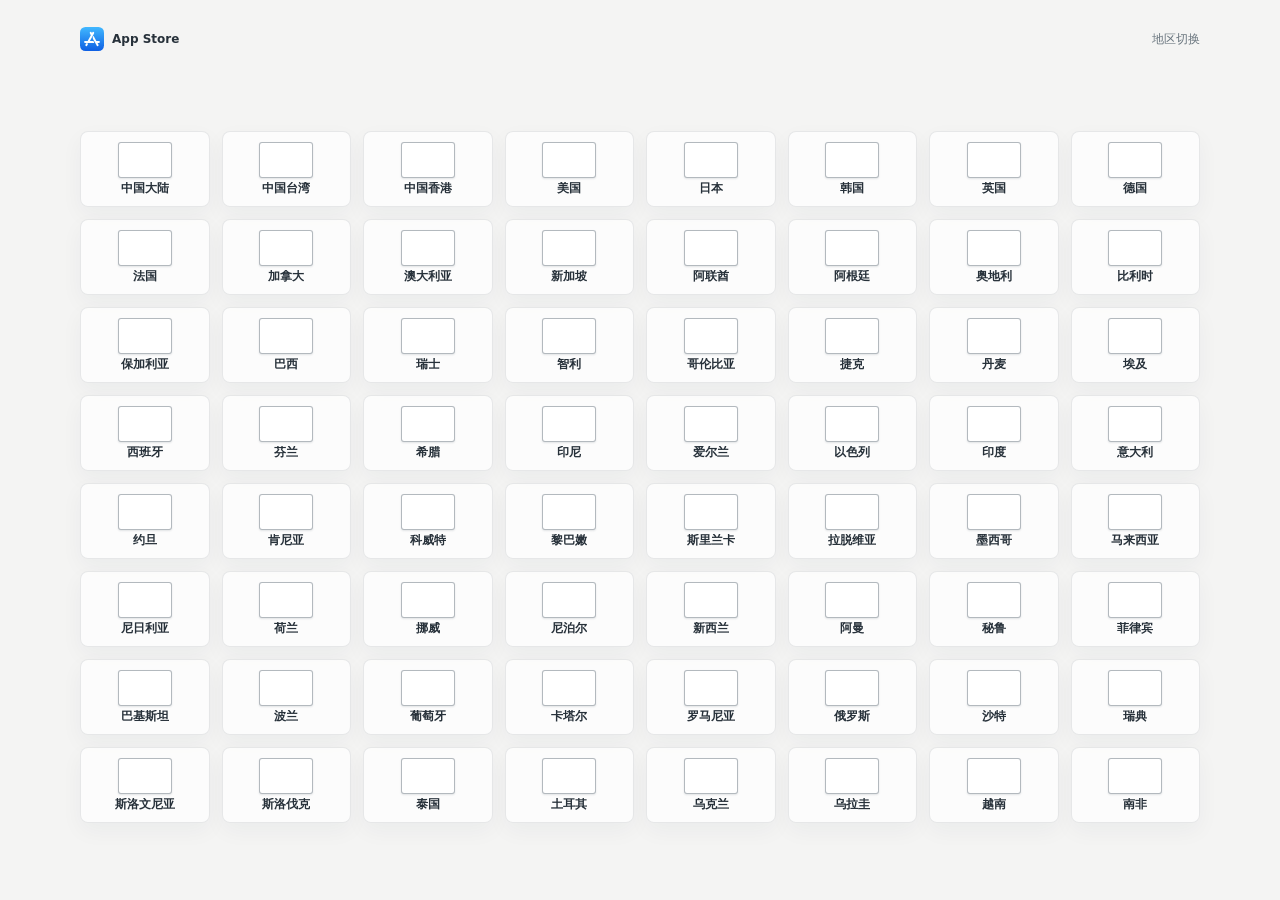
<file: index.html>
<!doctype html>
<html lang="zh-CN">
  <head>
    <meta charset="UTF-8" />
    <meta name="viewport" content="width=device-width, initial-scale=1.0" />
    <meta name="theme-color" content="#f4f4f3" />
    <meta name="description" content="选择地区，直接打开对应的 Apple App Store。" />
    <title>App Store 地区切换</title>
    <link rel="icon" type="image/svg+xml" href="images/icon.svg" />
    <link rel="apple-touch-icon" sizes="180x180" href="images/apple-touch-icon.png" />
    <link rel="preconnect" href="https://registry.npmmirror.com" crossorigin />
    <link rel="stylesheet" href="https://registry.npmmirror.com/lxgw-wenkai-screen-web/1.522.0/files/style.css" />
    <link rel="stylesheet" href="https://registry.npmmirror.com/flag-icons/7.0.0/files/css/flag-icons.min.css" />
    <link rel="stylesheet" href="assets/styles.css" />
    <script src="assets/app.js" defer></script>
  </head>
  <body>
    <div class="page-shell">
      <header class="site-header">
        <a class="brand" href="./" aria-label="App Store 地区切换首页">
          <img class="brand-mark" src="images/icon.svg" alt="" />
          <span>App Store</span>
        </a>
        <span class="header-note">地区切换</span>
      </header>

      <main>
        <section class="store-list" aria-label="App Store 地区列表">
          <a class="region-card" href="itms-apps://itunes.apple.com/WebObjects/MZStore.woa/wa/resetAndRedirect?dsf=143465&amp;mt=8&amp;cc=cn" aria-label="打开中国大陆 App Store">
            <span class="region-icon" aria-hidden="true"><span class="fi fi-cn"></span></span>
            <span class="region-name">中国大陆</span>
            <span class="region-caption" aria-hidden="true">CN</span>
          </a>
          <a class="region-card" href="itms-apps://itunes.apple.com/WebObjects/MZStore.woa/wa/resetAndRedirect?dsf=143470&amp;mt=8&amp;cc=tw" aria-label="打开中国台湾 App Store">
            <span class="region-icon" aria-hidden="true"><span class="fi fi-cn"></span></span>
            <span class="region-name">中国台湾</span>
            <span class="region-caption" aria-hidden="true">TW</span>
          </a>
          <a class="region-card" href="itms-apps://itunes.apple.com/WebObjects/MZStore.woa/wa/resetAndRedirect?dsf=143463&amp;mt=8&amp;cc=hk" aria-label="打开中国香港 App Store">
            <span class="region-icon" aria-hidden="true"><span class="fi fi-hk"></span></span>
            <span class="region-name">中国香港</span>
            <span class="region-caption" aria-hidden="true">HK</span>
          </a>
          <a class="region-card" href="itms-apps://itunes.apple.com/WebObjects/MZStore.woa/wa/resetAndRedirect?dsf=143441&amp;mt=8&amp;cc=us" aria-label="打开美国 App Store">
            <span class="region-icon" aria-hidden="true"><span class="fi fi-us"></span></span>
            <span class="region-name">美国</span>
            <span class="region-caption" aria-hidden="true">US</span>
          </a>
          <a class="region-card" href="itms-apps://itunes.apple.com/WebObjects/MZStore.woa/wa/resetAndRedirect?dsf=143462&amp;mt=8&amp;cc=jp" aria-label="打开日本 App Store">
            <span class="region-icon" aria-hidden="true"><span class="fi fi-jp"></span></span>
            <span class="region-name">日本</span>
            <span class="region-caption" aria-hidden="true">JP</span>
          </a>
          <a class="region-card" href="itms-apps://itunes.apple.com/WebObjects/MZStore.woa/wa/resetAndRedirect?dsf=143466&amp;mt=8&amp;cc=kr" aria-label="打开韩国 App Store">
            <span class="region-icon" aria-hidden="true"><span class="fi fi-kr"></span></span>
            <span class="region-name">韩国</span>
            <span class="region-caption" aria-hidden="true">KR</span>
          </a>
          <a class="region-card" href="itms-apps://itunes.apple.com/WebObjects/MZStore.woa/wa/resetAndRedirect?dsf=143444&amp;mt=8&amp;cc=gb" aria-label="打开英国 App Store">
            <span class="region-icon" aria-hidden="true"><span class="fi fi-gb"></span></span>
            <span class="region-name">英国</span>
            <span class="region-caption" aria-hidden="true">GB</span>
          </a>
          <a class="region-card" href="itms-apps://itunes.apple.com/WebObjects/MZStore.woa/wa/resetAndRedirect?dsf=143443&amp;mt=8&amp;cc=de" aria-label="打开德国 App Store">
            <span class="region-icon" aria-hidden="true"><span class="fi fi-de"></span></span>
            <span class="region-name">德国</span>
            <span class="region-caption" aria-hidden="true">DE</span>
          </a>
          <a class="region-card" href="itms-apps://itunes.apple.com/WebObjects/MZStore.woa/wa/resetAndRedirect?dsf=143442&amp;mt=8&amp;cc=fr" aria-label="打开法国 App Store">
            <span class="region-icon" aria-hidden="true"><span class="fi fi-fr"></span></span>
            <span class="region-name">法国</span>
            <span class="region-caption" aria-hidden="true">FR</span>
          </a>
          <a class="region-card" href="itms-apps://itunes.apple.com/WebObjects/MZStore.woa/wa/resetAndRedirect?dsf=143455&amp;mt=8&amp;cc=ca" aria-label="打开加拿大 App Store">
            <span class="region-icon" aria-hidden="true"><span class="fi fi-ca"></span></span>
            <span class="region-name">加拿大</span>
            <span class="region-caption" aria-hidden="true">CA</span>
          </a>
          <a class="region-card" href="itms-apps://itunes.apple.com/WebObjects/MZStore.woa/wa/resetAndRedirect?dsf=143460&amp;mt=8&amp;cc=au" aria-label="打开澳大利亚 App Store">
            <span class="region-icon" aria-hidden="true"><span class="fi fi-au"></span></span>
            <span class="region-name">澳大利亚</span>
            <span class="region-caption" aria-hidden="true">AU</span>
          </a>
          <a class="region-card" href="itms-apps://itunes.apple.com/WebObjects/MZStore.woa/wa/resetAndRedirect?dsf=143464&amp;mt=8&amp;cc=sg" aria-label="打开新加坡 App Store">
            <span class="region-icon" aria-hidden="true"><span class="fi fi-sg"></span></span>
            <span class="region-name">新加坡</span>
            <span class="region-caption" aria-hidden="true">SG</span>
          </a>
          <a class="region-card" href="itms-apps://itunes.apple.com/WebObjects/MZStore.woa/wa/resetAndRedirect?dsf=143481&amp;mt=8&amp;cc=ae" aria-label="打开 AE App Store">
            <span class="region-icon" aria-hidden="true"><span class="fi fi-ae"></span></span>
            <span class="region-name">阿联酋</span>
            <span class="region-caption" aria-hidden="true">AE</span>
          </a>
          <a class="region-card" href="itms-apps://itunes.apple.com/WebObjects/MZStore.woa/wa/resetAndRedirect?dsf=143505&amp;mt=8&amp;cc=ar" aria-label="打开 AR App Store">
            <span class="region-icon" aria-hidden="true"><span class="fi fi-ar"></span></span>
            <span class="region-name">阿根廷</span>
            <span class="region-caption" aria-hidden="true">AR</span>
          </a>
          <a class="region-card" href="itms-apps://itunes.apple.com/WebObjects/MZStore.woa/wa/resetAndRedirect?dsf=143445&amp;mt=8&amp;cc=at" aria-label="打开 AT App Store">
            <span class="region-icon" aria-hidden="true"><span class="fi fi-at"></span></span>
            <span class="region-name">奥地利</span>
            <span class="region-caption" aria-hidden="true">AT</span>
          </a>
          <a class="region-card" href="itms-apps://itunes.apple.com/WebObjects/MZStore.woa/wa/resetAndRedirect?dsf=143446&amp;mt=8&amp;cc=be" aria-label="打开 BE App Store">
            <span class="region-icon" aria-hidden="true"><span class="fi fi-be"></span></span>
            <span class="region-name">比利时</span>
            <span class="region-caption" aria-hidden="true">BE</span>
          </a>
          <a class="region-card" href="itms-apps://itunes.apple.com/WebObjects/MZStore.woa/wa/resetAndRedirect?dsf=143526&amp;mt=8&amp;cc=bg" aria-label="打开 BG App Store">
            <span class="region-icon" aria-hidden="true"><span class="fi fi-bg"></span></span>
            <span class="region-name">保加利亚</span>
            <span class="region-caption" aria-hidden="true">BG</span>
          </a>
          <a class="region-card" href="itms-apps://itunes.apple.com/WebObjects/MZStore.woa/wa/resetAndRedirect?dsf=143503&amp;mt=8&amp;cc=br" aria-label="打开 BR App Store">
            <span class="region-icon" aria-hidden="true"><span class="fi fi-br"></span></span>
            <span class="region-name">巴西</span>
            <span class="region-caption" aria-hidden="true">BR</span>
          </a>
          <a class="region-card" href="itms-apps://itunes.apple.com/WebObjects/MZStore.woa/wa/resetAndRedirect?dsf=143459&amp;mt=8&amp;cc=ch" aria-label="打开 CH App Store">
            <span class="region-icon" aria-hidden="true"><span class="fi fi-ch"></span></span>
            <span class="region-name">瑞士</span>
            <span class="region-caption" aria-hidden="true">CH</span>
          </a>
          <a class="region-card" href="itms-apps://itunes.apple.com/WebObjects/MZStore.woa/wa/resetAndRedirect?dsf=143483&amp;mt=8&amp;cc=cl" aria-label="打开 CL App Store">
            <span class="region-icon" aria-hidden="true"><span class="fi fi-cl"></span></span>
            <span class="region-name">智利</span>
            <span class="region-caption" aria-hidden="true">CL</span>
          </a>
          <a class="region-card" href="itms-apps://itunes.apple.com/WebObjects/MZStore.woa/wa/resetAndRedirect?dsf=143501&amp;mt=8&amp;cc=co" aria-label="打开 CO App Store">
            <span class="region-icon" aria-hidden="true"><span class="fi fi-co"></span></span>
            <span class="region-name">哥伦比亚</span>
            <span class="region-caption" aria-hidden="true">CO</span>
          </a>
          <a class="region-card" href="itms-apps://itunes.apple.com/WebObjects/MZStore.woa/wa/resetAndRedirect?dsf=143489&amp;mt=8&amp;cc=cz" aria-label="打开 CZ App Store">
            <span class="region-icon" aria-hidden="true"><span class="fi fi-cz"></span></span>
            <span class="region-name">捷克</span>
            <span class="region-caption" aria-hidden="true">CZ</span>
          </a>
          <a class="region-card" href="itms-apps://itunes.apple.com/WebObjects/MZStore.woa/wa/resetAndRedirect?dsf=143458&amp;mt=8&amp;cc=dk" aria-label="打开 DK App Store">
            <span class="region-icon" aria-hidden="true"><span class="fi fi-dk"></span></span>
            <span class="region-name">丹麦</span>
            <span class="region-caption" aria-hidden="true">DK</span>
          </a>
          <a class="region-card" href="itms-apps://itunes.apple.com/WebObjects/MZStore.woa/wa/resetAndRedirect?dsf=143516&amp;mt=8&amp;cc=eg" aria-label="打开 EG App Store">
            <span class="region-icon" aria-hidden="true"><span class="fi fi-eg"></span></span>
            <span class="region-name">埃及</span>
            <span class="region-caption" aria-hidden="true">EG</span>
          </a>
          <a class="region-card" href="itms-apps://itunes.apple.com/WebObjects/MZStore.woa/wa/resetAndRedirect?dsf=143454&amp;mt=8&amp;cc=es" aria-label="打开 ES App Store">
            <span class="region-icon" aria-hidden="true"><span class="fi fi-es"></span></span>
            <span class="region-name">西班牙</span>
            <span class="region-caption" aria-hidden="true">ES</span>
          </a>
          <a class="region-card" href="itms-apps://itunes.apple.com/WebObjects/MZStore.woa/wa/resetAndRedirect?dsf=143447&amp;mt=8&amp;cc=fi" aria-label="打开 FI App Store">
            <span class="region-icon" aria-hidden="true"><span class="fi fi-fi"></span></span>
            <span class="region-name">芬兰</span>
            <span class="region-caption" aria-hidden="true">FI</span>
          </a>
          <a class="region-card" href="itms-apps://itunes.apple.com/WebObjects/MZStore.woa/wa/resetAndRedirect?dsf=143448&amp;mt=8&amp;cc=gr" aria-label="打开 GR App Store">
            <span class="region-icon" aria-hidden="true"><span class="fi fi-gr"></span></span>
            <span class="region-name">希腊</span>
            <span class="region-caption" aria-hidden="true">GR</span>
          </a>
          <a class="region-card" href="itms-apps://itunes.apple.com/WebObjects/MZStore.woa/wa/resetAndRedirect?dsf=143476&amp;mt=8&amp;cc=id" aria-label="打开 ID App Store">
            <span class="region-icon" aria-hidden="true"><span class="fi fi-id"></span></span>
            <span class="region-name">印尼</span>
            <span class="region-caption" aria-hidden="true">ID</span>
          </a>
          <a class="region-card" href="itms-apps://itunes.apple.com/WebObjects/MZStore.woa/wa/resetAndRedirect?dsf=143449&amp;mt=8&amp;cc=ie" aria-label="打开 IE App Store">
            <span class="region-icon" aria-hidden="true"><span class="fi fi-ie"></span></span>
            <span class="region-name">爱尔兰</span>
            <span class="region-caption" aria-hidden="true">IE</span>
          </a>
          <a class="region-card" href="itms-apps://itunes.apple.com/WebObjects/MZStore.woa/wa/resetAndRedirect?dsf=143491&amp;mt=8&amp;cc=il" aria-label="打开 IL App Store">
            <span class="region-icon" aria-hidden="true"><span class="fi fi-il"></span></span>
            <span class="region-name">以色列</span>
            <span class="region-caption" aria-hidden="true">IL</span>
          </a>
          <a class="region-card" href="itms-apps://itunes.apple.com/WebObjects/MZStore.woa/wa/resetAndRedirect?dsf=143467&amp;mt=8&amp;cc=in" aria-label="打开 IN App Store">
            <span class="region-icon" aria-hidden="true"><span class="fi fi-in"></span></span>
            <span class="region-name">印度</span>
            <span class="region-caption" aria-hidden="true">IN</span>
          </a>
          <a class="region-card" href="itms-apps://itunes.apple.com/WebObjects/MZStore.woa/wa/resetAndRedirect?dsf=143450&amp;mt=8&amp;cc=it" aria-label="打开 IT App Store">
            <span class="region-icon" aria-hidden="true"><span class="fi fi-it"></span></span>
            <span class="region-name">意大利</span>
            <span class="region-caption" aria-hidden="true">IT</span>
          </a>
          <a class="region-card" href="itms-apps://itunes.apple.com/WebObjects/MZStore.woa/wa/resetAndRedirect?dsf=143528&amp;mt=8&amp;cc=jo" aria-label="打开 JO App Store">
            <span class="region-icon" aria-hidden="true"><span class="fi fi-jo"></span></span>
            <span class="region-name">约旦</span>
            <span class="region-caption" aria-hidden="true">JO</span>
          </a>
          <a class="region-card" href="itms-apps://itunes.apple.com/WebObjects/MZStore.woa/wa/resetAndRedirect?dsf=143529&amp;mt=8&amp;cc=ke" aria-label="打开 KE App Store">
            <span class="region-icon" aria-hidden="true"><span class="fi fi-ke"></span></span>
            <span class="region-name">肯尼亚</span>
            <span class="region-caption" aria-hidden="true">KE</span>
          </a>
          <a class="region-card" href="itms-apps://itunes.apple.com/WebObjects/MZStore.woa/wa/resetAndRedirect?dsf=143493&amp;mt=8&amp;cc=kw" aria-label="打开 KW App Store">
            <span class="region-icon" aria-hidden="true"><span class="fi fi-kw"></span></span>
            <span class="region-name">科威特</span>
            <span class="region-caption" aria-hidden="true">KW</span>
          </a>
          <a class="region-card" href="itms-apps://itunes.apple.com/WebObjects/MZStore.woa/wa/resetAndRedirect?dsf=143497&amp;mt=8&amp;cc=lb" aria-label="打开 LB App Store">
            <span class="region-icon" aria-hidden="true"><span class="fi fi-lb"></span></span>
            <span class="region-name">黎巴嫩</span>
            <span class="region-caption" aria-hidden="true">LB</span>
          </a>
          <a class="region-card" href="itms-apps://itunes.apple.com/WebObjects/MZStore.woa/wa/resetAndRedirect?dsf=143486&amp;mt=8&amp;cc=lk" aria-label="打开 LK App Store">
            <span class="region-icon" aria-hidden="true"><span class="fi fi-lk"></span></span>
            <span class="region-name">斯里兰卡</span>
            <span class="region-caption" aria-hidden="true">LK</span>
          </a>
          <a class="region-card" href="itms-apps://itunes.apple.com/WebObjects/MZStore.woa/wa/resetAndRedirect?dsf=143519&amp;mt=8&amp;cc=lv" aria-label="打开 LV App Store">
            <span class="region-icon" aria-hidden="true"><span class="fi fi-lv"></span></span>
            <span class="region-name">拉脱维亚</span>
            <span class="region-caption" aria-hidden="true">LV</span>
          </a>
          <a class="region-card" href="itms-apps://itunes.apple.com/WebObjects/MZStore.woa/wa/resetAndRedirect?dsf=143468&amp;mt=8&amp;cc=mx" aria-label="打开 MX App Store">
            <span class="region-icon" aria-hidden="true"><span class="fi fi-mx"></span></span>
            <span class="region-name">墨西哥</span>
            <span class="region-caption" aria-hidden="true">MX</span>
          </a>
          <a class="region-card" href="itms-apps://itunes.apple.com/WebObjects/MZStore.woa/wa/resetAndRedirect?dsf=143473&amp;mt=8&amp;cc=my" aria-label="打开 MY App Store">
            <span class="region-icon" aria-hidden="true"><span class="fi fi-my"></span></span>
            <span class="region-name">马来西亚</span>
            <span class="region-caption" aria-hidden="true">MY</span>
          </a>
          <a class="region-card" href="itms-apps://itunes.apple.com/WebObjects/MZStore.woa/wa/resetAndRedirect?dsf=143561&amp;mt=8&amp;cc=ng" aria-label="打开 NG App Store">
            <span class="region-icon" aria-hidden="true"><span class="fi fi-ng"></span></span>
            <span class="region-name">尼日利亚</span>
            <span class="region-caption" aria-hidden="true">NG</span>
          </a>
          <a class="region-card" href="itms-apps://itunes.apple.com/WebObjects/MZStore.woa/wa/resetAndRedirect?dsf=143452&amp;mt=8&amp;cc=nl" aria-label="打开 NL App Store">
            <span class="region-icon" aria-hidden="true"><span class="fi fi-nl"></span></span>
            <span class="region-name">荷兰</span>
            <span class="region-caption" aria-hidden="true">NL</span>
          </a>
          <a class="region-card" href="itms-apps://itunes.apple.com/WebObjects/MZStore.woa/wa/resetAndRedirect?dsf=143457&amp;mt=8&amp;cc=no" aria-label="打开 NO App Store">
            <span class="region-icon" aria-hidden="true"><span class="fi fi-no"></span></span>
            <span class="region-name">挪威</span>
            <span class="region-caption" aria-hidden="true">NO</span>
          </a>
          <a class="region-card" href="itms-apps://itunes.apple.com/WebObjects/MZStore.woa/wa/resetAndRedirect?dsf=143484&amp;mt=8&amp;cc=np" aria-label="打开 NP App Store">
            <span class="region-icon" aria-hidden="true"><span class="fi fi-np"></span></span>
            <span class="region-name">尼泊尔</span>
            <span class="region-caption" aria-hidden="true">NP</span>
          </a>
          <a class="region-card" href="itms-apps://itunes.apple.com/WebObjects/MZStore.woa/wa/resetAndRedirect?dsf=143461&amp;mt=8&amp;cc=nz" aria-label="打开 NZ App Store">
            <span class="region-icon" aria-hidden="true"><span class="fi fi-nz"></span></span>
            <span class="region-name">新西兰</span>
            <span class="region-caption" aria-hidden="true">NZ</span>
          </a>
          <a class="region-card" href="itms-apps://itunes.apple.com/WebObjects/MZStore.woa/wa/resetAndRedirect?dsf=143562&amp;mt=8&amp;cc=om" aria-label="打开 OM App Store">
            <span class="region-icon" aria-hidden="true"><span class="fi fi-om"></span></span>
            <span class="region-name">阿曼</span>
            <span class="region-caption" aria-hidden="true">OM</span>
          </a>
          <a class="region-card" href="itms-apps://itunes.apple.com/WebObjects/MZStore.woa/wa/resetAndRedirect?dsf=143507&amp;mt=8&amp;cc=pe" aria-label="打开 PE App Store">
            <span class="region-icon" aria-hidden="true"><span class="fi fi-pe"></span></span>
            <span class="region-name">秘鲁</span>
            <span class="region-caption" aria-hidden="true">PE</span>
          </a>
          <a class="region-card" href="itms-apps://itunes.apple.com/WebObjects/MZStore.woa/wa/resetAndRedirect?dsf=143474&amp;mt=8&amp;cc=ph" aria-label="打开 PH App Store">
            <span class="region-icon" aria-hidden="true"><span class="fi fi-ph"></span></span>
            <span class="region-name">菲律宾</span>
            <span class="region-caption" aria-hidden="true">PH</span>
          </a>
          <a class="region-card" href="itms-apps://itunes.apple.com/WebObjects/MZStore.woa/wa/resetAndRedirect?dsf=143477&amp;mt=8&amp;cc=pk" aria-label="打开 PK App Store">
            <span class="region-icon" aria-hidden="true"><span class="fi fi-pk"></span></span>
            <span class="region-name">巴基斯坦</span>
            <span class="region-caption" aria-hidden="true">PK</span>
          </a>
          <a class="region-card" href="itms-apps://itunes.apple.com/WebObjects/MZStore.woa/wa/resetAndRedirect?dsf=143478&amp;mt=8&amp;cc=pl" aria-label="打开 PL App Store">
            <span class="region-icon" aria-hidden="true"><span class="fi fi-pl"></span></span>
            <span class="region-name">波兰</span>
            <span class="region-caption" aria-hidden="true">PL</span>
          </a>
          <a class="region-card" href="itms-apps://itunes.apple.com/WebObjects/MZStore.woa/wa/resetAndRedirect?dsf=143453&amp;mt=8&amp;cc=pt" aria-label="打开 PT App Store">
            <span class="region-icon" aria-hidden="true"><span class="fi fi-pt"></span></span>
            <span class="region-name">葡萄牙</span>
            <span class="region-caption" aria-hidden="true">PT</span>
          </a>
          <a class="region-card" href="itms-apps://itunes.apple.com/WebObjects/MZStore.woa/wa/resetAndRedirect?dsf=143498&amp;mt=8&amp;cc=qa" aria-label="打开 QA App Store">
            <span class="region-icon" aria-hidden="true"><span class="fi fi-qa"></span></span>
            <span class="region-name">卡塔尔</span>
            <span class="region-caption" aria-hidden="true">QA</span>
          </a>
          <a class="region-card" href="itms-apps://itunes.apple.com/WebObjects/MZStore.woa/wa/resetAndRedirect?dsf=143487&amp;mt=8&amp;cc=ro" aria-label="打开 RO App Store">
            <span class="region-icon" aria-hidden="true"><span class="fi fi-ro"></span></span>
            <span class="region-name">罗马尼亚</span>
            <span class="region-caption" aria-hidden="true">RO</span>
          </a>
          <a class="region-card" href="itms-apps://itunes.apple.com/WebObjects/MZStore.woa/wa/resetAndRedirect?dsf=143469&amp;mt=8&amp;cc=ru" aria-label="打开 RU App Store">
            <span class="region-icon" aria-hidden="true"><span class="fi fi-ru"></span></span>
            <span class="region-name">俄罗斯</span>
            <span class="region-caption" aria-hidden="true">RU</span>
          </a>
          <a class="region-card" href="itms-apps://itunes.apple.com/WebObjects/MZStore.woa/wa/resetAndRedirect?dsf=143479&amp;mt=8&amp;cc=sa" aria-label="打开 SA App Store">
            <span class="region-icon" aria-hidden="true"><span class="fi fi-sa"></span></span>
            <span class="region-name">沙特</span>
            <span class="region-caption" aria-hidden="true">SA</span>
          </a>
          <a class="region-card" href="itms-apps://itunes.apple.com/WebObjects/MZStore.woa/wa/resetAndRedirect?dsf=143456&amp;mt=8&amp;cc=se" aria-label="打开 SE App Store">
            <span class="region-icon" aria-hidden="true"><span class="fi fi-se"></span></span>
            <span class="region-name">瑞典</span>
            <span class="region-caption" aria-hidden="true">SE</span>
          </a>
          <a class="region-card" href="itms-apps://itunes.apple.com/WebObjects/MZStore.woa/wa/resetAndRedirect?dsf=143499&amp;mt=8&amp;cc=si" aria-label="打开 SI App Store">
            <span class="region-icon" aria-hidden="true"><span class="fi fi-si"></span></span>
            <span class="region-name">斯洛文尼亚</span>
            <span class="region-caption" aria-hidden="true">SI</span>
          </a>
          <a class="region-card" href="itms-apps://itunes.apple.com/WebObjects/MZStore.woa/wa/resetAndRedirect?dsf=143496&amp;mt=8&amp;cc=sk" aria-label="打开 SK App Store">
            <span class="region-icon" aria-hidden="true"><span class="fi fi-sk"></span></span>
            <span class="region-name">斯洛伐克</span>
            <span class="region-caption" aria-hidden="true">SK</span>
          </a>
          <a class="region-card" href="itms-apps://itunes.apple.com/WebObjects/MZStore.woa/wa/resetAndRedirect?dsf=143475&amp;mt=8&amp;cc=th" aria-label="打开 TH App Store">
            <span class="region-icon" aria-hidden="true"><span class="fi fi-th"></span></span>
            <span class="region-name">泰国</span>
            <span class="region-caption" aria-hidden="true">TH</span>
          </a>
          <a class="region-card" href="itms-apps://itunes.apple.com/WebObjects/MZStore.woa/wa/resetAndRedirect?dsf=143480&amp;mt=8&amp;cc=tr" aria-label="打开 TR App Store">
            <span class="region-icon" aria-hidden="true"><span class="fi fi-tr"></span></span>
            <span class="region-name">土耳其</span>
            <span class="region-caption" aria-hidden="true">TR</span>
          </a>
          <a class="region-card" href="itms-apps://itunes.apple.com/WebObjects/MZStore.woa/wa/resetAndRedirect?dsf=143492&amp;mt=8&amp;cc=ua" aria-label="打开 UA App Store">
            <span class="region-icon" aria-hidden="true"><span class="fi fi-ua"></span></span>
            <span class="region-name">乌克兰</span>
            <span class="region-caption" aria-hidden="true">UA</span>
          </a>
          <a class="region-card" href="itms-apps://itunes.apple.com/WebObjects/MZStore.woa/wa/resetAndRedirect?dsf=143514&amp;mt=8&amp;cc=uy" aria-label="打开 UY App Store">
            <span class="region-icon" aria-hidden="true"><span class="fi fi-uy"></span></span>
            <span class="region-name">乌拉圭</span>
            <span class="region-caption" aria-hidden="true">UY</span>
          </a>
          <a class="region-card" href="itms-apps://itunes.apple.com/WebObjects/MZStore.woa/wa/resetAndRedirect?dsf=143471&amp;mt=8&amp;cc=vn" aria-label="打开 VN App Store">
            <span class="region-icon" aria-hidden="true"><span class="fi fi-vn"></span></span>
            <span class="region-name">越南</span>
            <span class="region-caption" aria-hidden="true">VN</span>
          </a>
          <a class="region-card" href="itms-apps://itunes.apple.com/WebObjects/MZStore.woa/wa/resetAndRedirect?dsf=143472&amp;mt=8&amp;cc=za" aria-label="打开 ZA App Store">
            <span class="region-icon" aria-hidden="true"><span class="fi fi-za"></span></span>
            <span class="region-name">南非</span>
            <span class="region-caption" aria-hidden="true">ZA</span>
          </a>
        </section>
      </main>
    </div>
  </body>
</html>
</file>
<file: assets/styles.css>
:root {
  --ink: #27313a;
  --muted: #69757e;
  --line: rgba(39, 49, 58, .1);
  --paper: #f4f4f3;
  --card: rgba(255, 255, 255, .72);
  --accent: #68757e;
  --label-size: 12px;
  --font-text: "LXGW WenKai Screen", ui-sans-serif, system-ui, -apple-system, "PingFang SC", "Microsoft YaHei", sans-serif;

  /* 自适应布局参数：列数按屏宽、卡片高度按屏高，app.js 按剩余高度决定多少行显示国旗 */
  --cols: 8;
  --gap: 12px;
  --card-h: 76px;
  --chip-h: 22px;
  --flag-w: 54px;
  --flag-h: 36px;
}

* {
  box-sizing: border-box;
}

html {
  min-width: 320px;
  height: 100%;
  background: var(--paper);
  -webkit-text-size-adjust: 100%;
  text-size-adjust: 100%;
}

body {
  min-width: 320px;
  min-height: 100dvh;
  margin: 0;
  overflow-x: hidden;
  overflow-y: auto;
  background: var(--paper);
  color: var(--ink);
  font-family: var(--font-text);
  line-height: 1.4;
  -webkit-font-smoothing: antialiased;
}

a {
  color: inherit;
}

.page-shell {
  width: min(1120px, calc(100% - 32px));
  min-height: 100dvh;
  margin: 0 auto;
  padding: 18px 0 16px;
  display: flex;
  flex-direction: column;
}

.site-header {
  flex: 0 0 42px;
  display: flex;
  align-items: center;
  justify-content: space-between;
}

.brand {
  display: inline-flex;
  align-items: center;
  gap: 8px;
  color: var(--ink);
  font-size: var(--label-size);
  font-weight: 700;
  text-decoration: none;
}

.brand-mark {
  width: 24px;
  height: 24px;
  display: block;
  object-fit: contain;
}

.header-note {
  color: var(--muted);
  font-size: var(--label-size);
}

main {
  min-height: 0;
  flex: 1;
  display: flex;
  align-items: center;
  padding-top: 10px;
}

.store-list {
  width: 100%;
  flex-shrink: 0;
  display: grid;
  grid-template-columns: repeat(var(--cols), minmax(0, 1fr));
  gap: var(--gap);
}

.region-card {
  min-width: 0;
  height: var(--card-h);
  padding: 7px 5px;
  display: flex;
  flex-direction: column;
  align-items: center;
  justify-content: center;
  gap: 4px;
  overflow: hidden;
  border: 1px solid var(--line);
  border-radius: 8px;
  background: var(--card);
  box-shadow: 0 8px 22px rgba(31, 49, 66, .045);
  text-decoration: none;
  transition: transform .18s ease, border-color .18s ease, background .18s ease;
}

.region-card:hover,
.region-card:focus-visible {
  transform: translateY(-2px);
  border-color: var(--accent);
  background: #f8f9f9;
}

.region-icon {
  position: relative;
  flex-shrink: 0;
  width: var(--flag-w);
  height: var(--flag-h);
  display: grid;
  place-items: center;
  overflow: hidden;
  border: 1px solid rgba(104, 117, 126, .5);
  border-radius: 3px;
  background: #fff;
  box-shadow: 0 1px 2px rgba(31, 49, 66, .12);
}

.region-icon .fi {
  width: calc(var(--flag-w) - 2px);
  height: calc(var(--flag-h) - 2px);
  background-size: cover;
}

.region-name {
  flex-shrink: 0;
  max-width: 100%;
  overflow: hidden;
  color: var(--ink);
  font-size: var(--label-size);
  font-weight: 600;
  line-height: 1.1;
  text-align: center;
  text-overflow: ellipsis;
  white-space: nowrap;
}

/* 缩写形态：放不下的行由 app.js 降级为该样式，保证全部内容一屏显示 */
.region-caption {
  display: none;
  max-width: 100%;
  overflow: hidden;
  color: var(--muted);
  font-size: var(--label-size);
  font-weight: 600;
  line-height: 1;
  text-align: center;
  text-overflow: ellipsis;
  white-space: nowrap;
}

.region-card.is-compact {
  height: var(--chip-h);
  padding: 0 4px;
  gap: 0;
}

.region-card.is-compact:hover,
.region-card.is-compact:focus-visible {
  transform: none;
}

.region-card.is-compact .region-icon,
.region-card.is-compact .region-name {
  display: none;
}

.region-card.is-compact .region-caption {
  display: block;
}

a:focus-visible {
  outline: 3px solid rgba(104, 117, 126, .4);
  outline-offset: 2px;
}

/* 列数随屏宽变化，上限 8 列；卡片高度需容下 内容 + padding + border，
   否则 flex 会压缩国旗和文字（曾导致 12mini 上国旗压扁、文字截断）：
   38(flag) + 4(gap) + 13(name) + 14(padding) + 2(border) = 71 → 72 */
@media (max-width: 900px) {
  :root {
    --cols: 6;
    --gap: 8px;
  }

  .page-shell {
    width: calc(100% - 28px);
  }
}

@media (max-width: 700px) {
  :root {
    --cols: 5;
    --gap: 6px;
  }
}

@media (max-width: 600px) {
  :root {
    --cols: 4;
    --gap: 5px;
    --card-h: 72px;
    --chip-h: 22px;
    --flag-w: 56px;
    --flag-h: 38px;
  }

  .page-shell {
    width: calc(100% - 16px);
    padding-top: 10px;
    padding-bottom: 8px;
  }

  .site-header {
    flex-basis: 36px;
  }

  main {
    align-items: flex-start;
    padding-top: 8px;
  }
}

/* 矮屏：压缩卡片尺寸，让国旗能多显示几行。
   26(flag) + 4(gap) + 11(name) + 14(padding) + 2(border) = 57 → 58 */
@media (max-height: 640px) {
  :root {
    --card-h: 58px;
    --chip-h: 18px;
    --gap: 4px;
    --flag-w: 38px;
    --flag-h: 26px;
    --label-size: 10px;
  }

  .page-shell {
    padding-top: 5px;
    padding-bottom: 4px;
  }

  .site-header {
    flex-basis: 28px;
  }

  main {
    padding-top: 3px;
  }
}

@media (prefers-reduced-motion: reduce) {
  *,
  *::before,
  *::after {
    transition-duration: .01ms !important;
    animation-duration: .01ms !important;
  }
}
</file>
